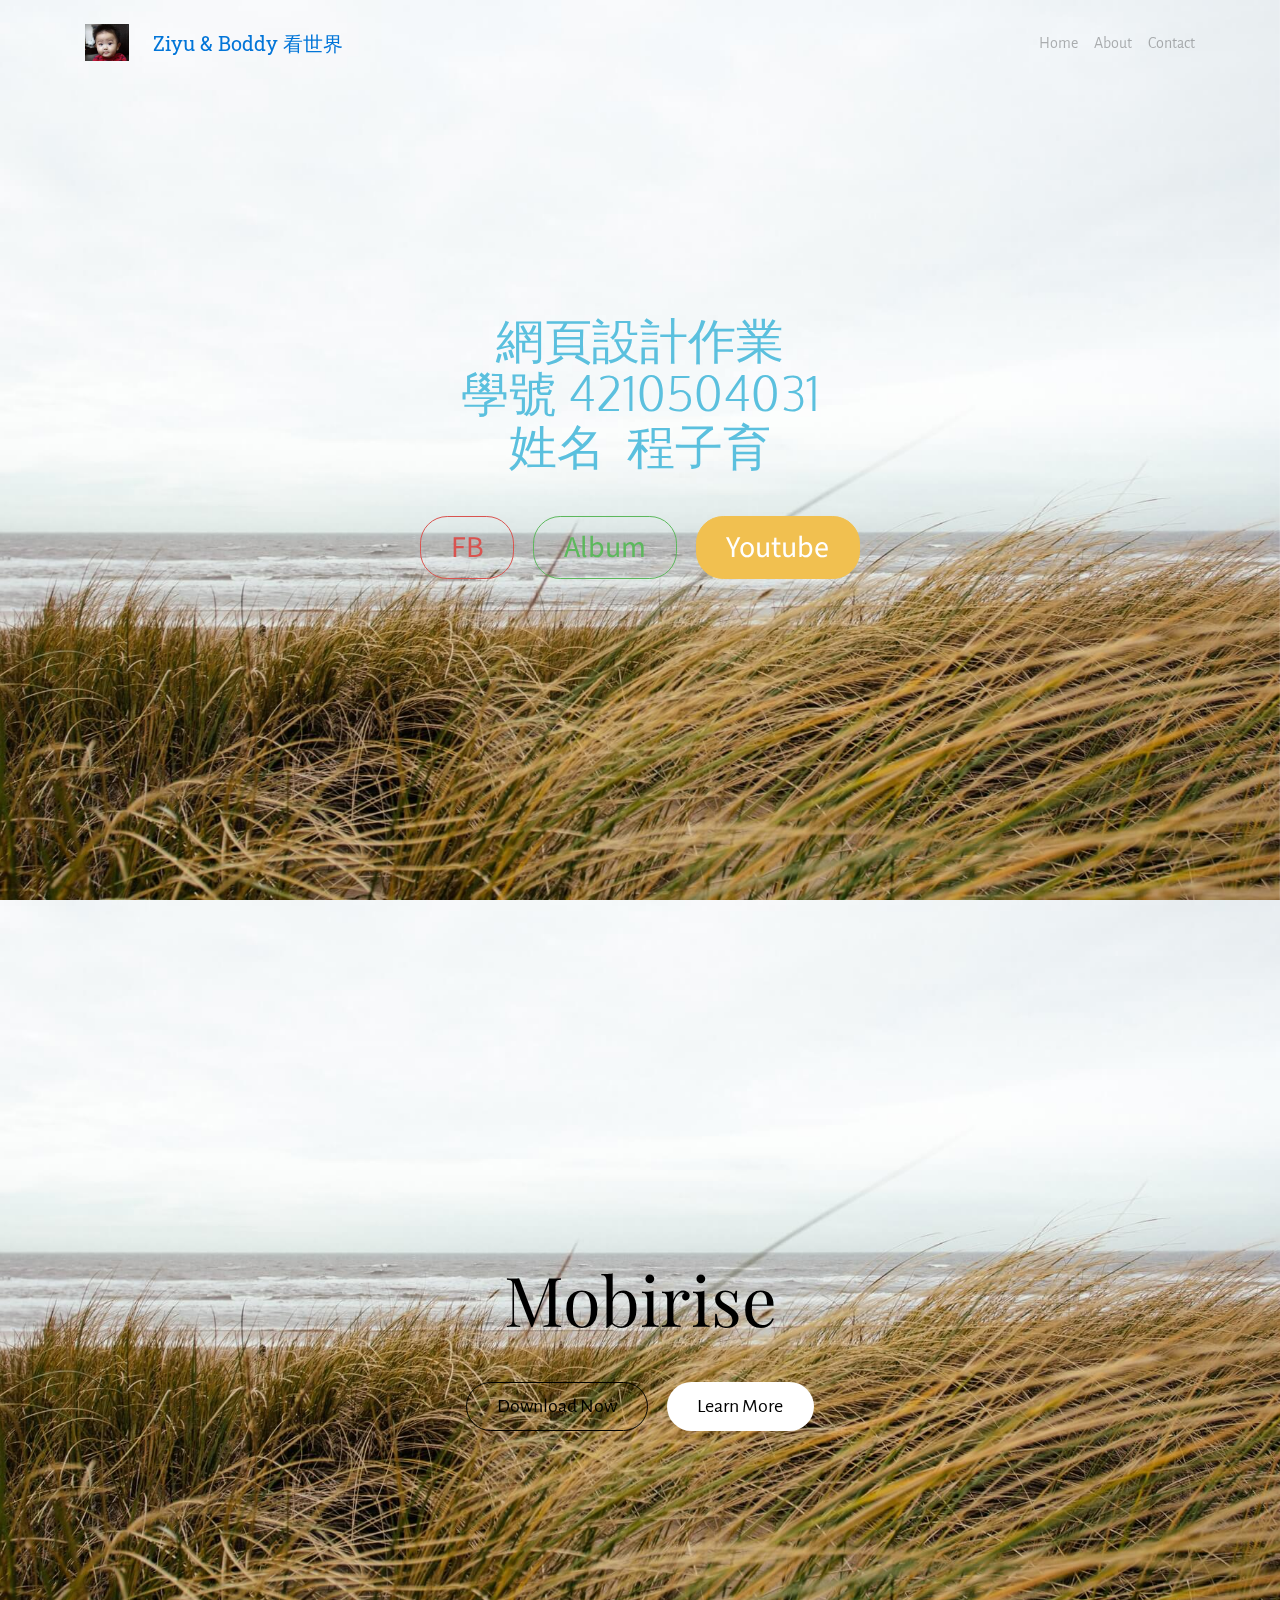
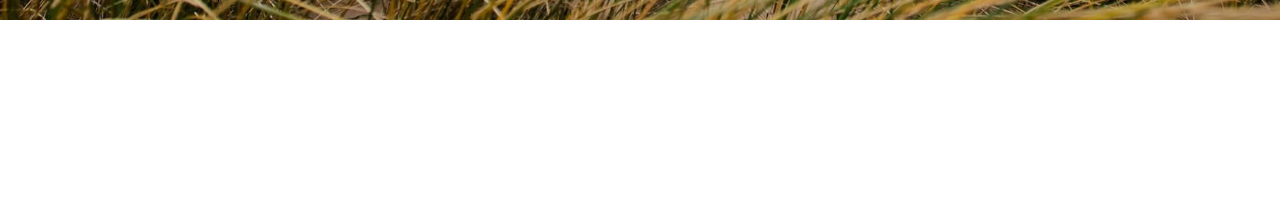
<file: index.html>
<!DOCTYPE html>
<html>
<head>
  <!-- Site made with Mobirise Website Builder v4.3.4, https://mobirise.com -->
  <meta charset="UTF-8">
  <meta http-equiv="X-UA-Compatible" content="IE=edge">
  <meta name="generator" content="Mobirise v4.3.4, mobirise.com">
  <meta name="viewport" content="width=device-width, initial-scale=1">
  <link rel="shortcut icon" href="assets/images/boddy-152x128.jpg" type="image/x-icon">
  <meta name="description" content="">
  <title>Home</title>
  <link rel="stylesheet" href="https://fonts.googleapis.com/css?family=Playfair+Display:400,700&subset=latin,cyrillic">
  <link rel="stylesheet" href="https://fonts.googleapis.com/css?family=Alegreya+Sans:400,700&subset=latin,vietnamese,latin-ext">
  <link rel="stylesheet" href="assets/tether/tether.min.css">
  <link rel="stylesheet" href="assets/bootstrap/css/bootstrap.min.css">
  <link rel="stylesheet" href="assets/puritym/css/style.css">
  <link rel="stylesheet" href="assets/mobirise/css/mbr-additional.css" type="text/css">
  
  
  
</head>
<body>
<nav class="navbar navbar-light mbr-navbar navbar-transparent navbar-fixed-top" id="menu-1" data-rv-view="8">
    <div class="container">
        <button class="navbar-toggler pull-right hidden-md-up" type="button" data-toggle="collapse" data-target="#exCollapsingNavbar2">
            <div class="hamburger-icon"></div>
        </button>

        <div class="clearfix"></div>
        <div class="collapse navbar-toggleable-sm" id="exCollapsingNavbar2">
            <span class="navbar-logo"><a href="https://mobirise.com"><img src="assets/images/boddy-152x128.jpg" alt="Mobirise"></a></span>
            <span><a class="navbar-brand text-primary" href="https://mobirise.com">Ziyu &amp; Boddy 看世界</a></span>

            

            <ul class="nav navbar-nav pull-xs-right"><li class="nav-item"><a class="nav-link" href="https://mobirise.com">Home</a></li><li class="nav-item"><a class="nav-link" href="https://mobirise.com">About</a></li><li class="nav-item"><a class="nav-link" href="https://mobirise.com">Contact</a></li></ul>
        </div>
    </div>
</nav>

<section class="mbr-section mbr-section-full mbr-parallax-background mbr-after-navbar" id="header1-4" data-rv-view="10" style="background-image: url(assets/images/photo-1.jpg);">
    <div class="mbr-table-cell">
        
        <div class="container">
            <div class="row">
                <div class="col-md-8 col-md-offset-2 text-xs-center">

                    <h1 class="mbr-section-title display-1">網頁設計作業<br>學號 4210504031<br>姓名 &nbsp;程子育</h1>
                    
                    <div class="mbr-buttons--center"><a class="btn btn-lg btn-danger-outline btn-danger" href="https://www.facebook.com/profile.php?id=1136673496" target="_blank">FB</a>  <a class="btn btn-lg btn-success-outline btn-success" href="https://www.facebook.com/profile.php?id=1136673496&lst=1136673496%3A1136673496%3A1508035494&sk=photos">Album</a> <a class="btn btn-lg btn-warning" href="https://www.youtube.com/" target="_blank">Youtube</a></div>
                </div>
            </div>
        </div>
        <a class="mbr-arrow" href="#header1-5"><i class="fa fa-angle-down"></i></a>
    </div>
</section>

<section class="mbr-section mbr-section-full mbr-parallax-background" id="header1-5" data-rv-view="13" style="background-image: url(assets/images/photo-1.jpg);">
    <div class="mbr-table-cell">
        
        <div class="container">
            <div class="row">
                <div class="col-md-8 col-md-offset-2 text-xs-center">

                    <h1 class="mbr-section-title display-1">Mobirise</h1>
                    
                    <div class="mbr-buttons--center"><a class="btn btn-lg btn-secondary-outline" href="https://mobirise.com">Download Now</a> <a class="btn btn-lg btn-white" href="https://mobirise.com">Learn More</a></div>
                </div>
            </div>
        </div>
        <a class="mbr-arrow" href="#next"><i class="fa fa-angle-down"></i></a>
    </div>
</section>


  <script src="assets/web/assets/jquery/jquery.min.js"></script>
  <script src="assets/tether/tether.min.js"></script>
  <script src="assets/bootstrap/js/bootstrap.min.js"></script>
  <script src="assets/smooth-scroll/SmoothScroll.js"></script>
  <script src="assets/jarallax/jarallax.js"></script>
  <script src="assets/puritym/js/script.js"></script>
  
  
</body>
</html>
</file>
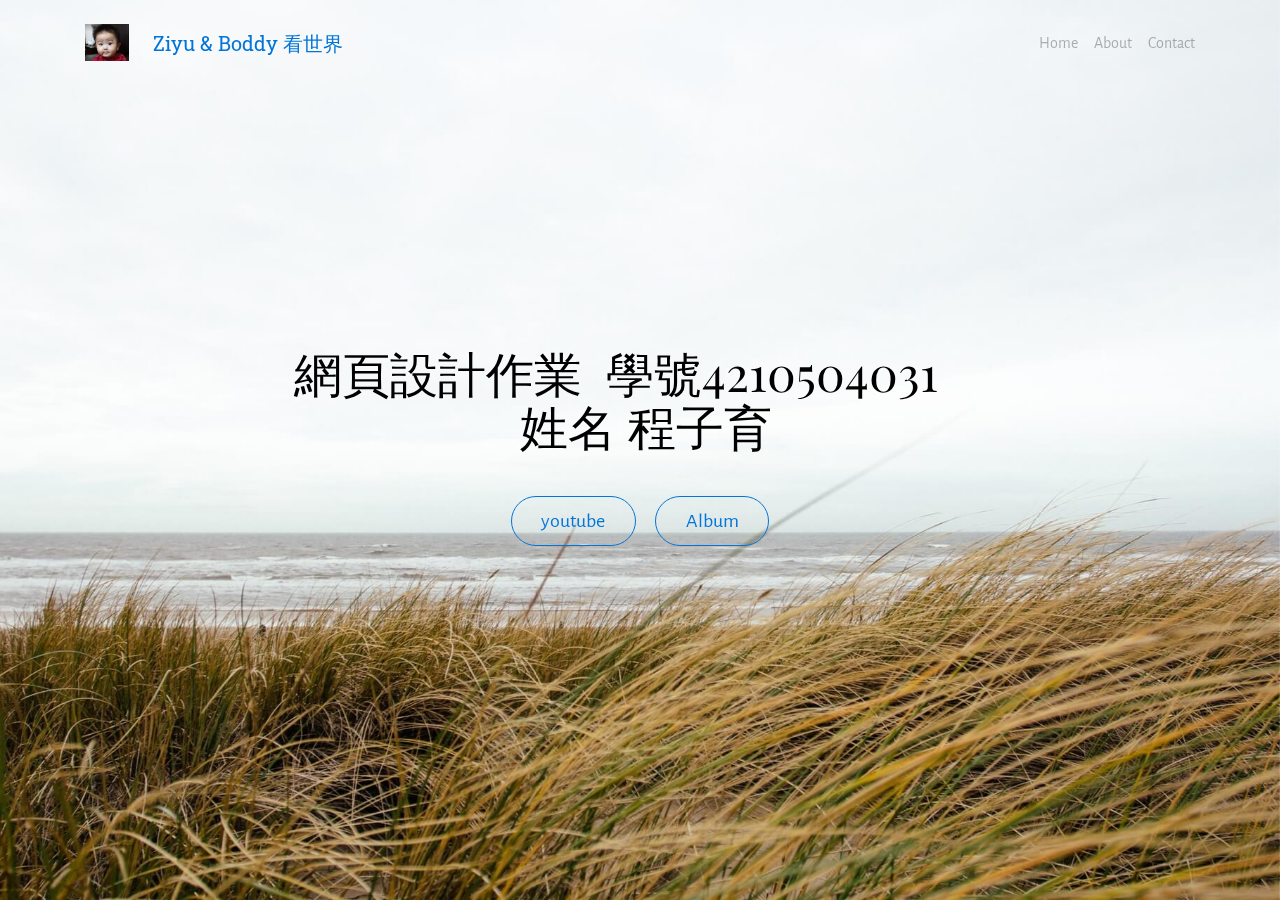
<file: page1.html>
<!DOCTYPE html>
<html>
<head>
  <!-- Site made with Mobirise Website Builder v4.3.4, https://mobirise.com -->
  <meta charset="UTF-8">
  <meta http-equiv="X-UA-Compatible" content="IE=edge">
  <meta name="generator" content="Mobirise v4.3.4, mobirise.com">
  <meta name="viewport" content="width=device-width, initial-scale=1">
  <link rel="shortcut icon" href="assets/images/boddy-152x128.jpg" type="image/x-icon">
  <meta name="description" content="">
  <title>Ziyu</title>
  <link rel="stylesheet" href="https://fonts.googleapis.com/css?family=Playfair+Display:400,700&subset=latin,cyrillic">
  <link rel="stylesheet" href="https://fonts.googleapis.com/css?family=Alegreya+Sans:400,700&subset=latin,vietnamese,latin-ext">
  <link rel="stylesheet" href="assets/tether/tether.min.css">
  <link rel="stylesheet" href="assets/bootstrap/css/bootstrap.min.css">
  <link rel="stylesheet" href="assets/puritym/css/style.css">
  <link rel="stylesheet" href="assets/mobirise/css/mbr-additional.css" type="text/css">
  
  
  
</head>
<body>
<nav class="navbar navbar-light mbr-navbar navbar-transparent navbar-fixed-top" id="menu-2" data-rv-view="16">
    <div class="container">
        <button class="navbar-toggler pull-right hidden-md-up" type="button" data-toggle="collapse" data-target="#exCollapsingNavbar2">
            <div class="hamburger-icon"></div>
        </button>

        <div class="clearfix"></div>
        <div class="collapse navbar-toggleable-sm" id="exCollapsingNavbar2">
            <span class="navbar-logo"><a href="https://mobirise.com"><img src="assets/images/boddy-152x128.jpg" alt="Mobirise"></a></span>
            <span><a class="navbar-brand text-primary" href="https://mobirise.com">Ziyu &amp; Boddy 看世界</a></span>

            

            <ul class="nav navbar-nav pull-xs-right"><li class="nav-item"><a class="nav-link" href="https://mobirise.com">Home</a></li><li class="nav-item"><a class="nav-link" href="https://mobirise.com">About</a></li><li class="nav-item"><a class="nav-link" href="https://mobirise.com">Contact</a></li></ul>
        </div>
    </div>
</nav>

<section class="mbr-section mbr-section-full mbr-parallax-background mbr-after-navbar" id="header1-3" data-rv-view="18" style="background-image: url(assets/images/photo-1.jpg);">
    <div class="mbr-table-cell">
        
        <div class="container">
            <div class="row">
                <div class="col-md-8 col-md-offset-2 text-xs-center">

                    <h1 class="mbr-section-title display-1">網頁設計作業 &nbsp;學號4210504031 &nbsp; &nbsp; &nbsp;姓名 程子育</h1>
                    
                    <div class="mbr-buttons--center"><a class="btn btn-lg btn-primary-outline btn-primary" href="https://www.youtube.com/?gl=TW&hl=zh-tw" target="_blank">youtube</a>    <a class="btn btn-lg btn-primary-outline btn-primary" href="https://mobirise.com">Album</a></div>
                </div>
            </div>
        </div>
        <a class="mbr-arrow" href="#next"><i class="fa fa-angle-down"></i></a>
    </div>
</section>


  <script src="assets/web/assets/jquery/jquery.min.js"></script>
  <script src="assets/tether/tether.min.js"></script>
  <script src="assets/bootstrap/js/bootstrap.min.js"></script>
  <script src="assets/smooth-scroll/SmoothScroll.js"></script>
  <script src="assets/jarallax/jarallax.js"></script>
  <script src="assets/puritym/js/script.js"></script>
  
  
</body>
</html>
</file>
<file: assets/mobirise/css/mbr-additional.css>
@import url(https://fonts.googleapis.com/css?family=Roboto+Slab:400,300,700);
@import url(https://fonts.googleapis.com/css?family=Oxygen:400,300,700);
@import url(https://fonts.googleapis.com/css?family=Source+Sans+Pro:400,300,700);



#menu-1 .navbar-toggler {
  color: #000;
}
#menu-1 .navbar-brand {
  font-family: 'Roboto Slab', serif;
}
#header1-4 H1 {
  color: #5bc0de;
  text-align: center;
  font-family: 'Oxygen', sans-serif;
  font-size: 48px;
}
#header1-4 .btn {
  font-size: 30px;
  font-family: 'Source Sans Pro', sans-serif;
}

#menu-2 .navbar-toggler {
  color: #000;
}
#menu-2 .navbar-brand {
  font-family: 'Roboto Slab', serif;
}
#header1-3 H1 {
  font-size: 48px;
}
</file>
<file: assets/puritym/css/style.css>
.engine {
	position: absolute;
	text-indent: -2400px;
	text-align: center;
	padding: 0;
	top: 0;
	left: -2400px;
}/**
 * BOOTSTRAP CUSTOM
 */
.container {
  position: relative; }

.btn {
  margin-bottom: 0.5rem; }
  .btn + .btn {
    margin-left: 1rem; }

.btn-white {
  background: #fff;
  color: inherit; }

.btn-black {
  background: #000;
  color: #fff; }

.btn-social,
.btn-social:hover,
.btn-social:active,
.btn-social:focus {
  color: #fff; }

.display-1 {
  font-size: 4.3rem;
  margin-top: 3.9rem;
  margin-bottom: 2.8rem; }

.display-2 {
  font-size: 3.5rem;
  margin-top: 3.5rem;
  margin-bottom: 2.5rem; }

.display-3 {
  font-size: 2.8rem;
  margin-top: 3.2rem;
  margin-bottom: 2rem; }

.display-4 {
  font-size: 2.3rem;
  margin-top: 2.3rem;
  margin-bottom: 1.8rem; }

p.lead,
.lead p {
  margin-bottom: 2rem; }

.card .card-img-top {
  width: 100%; }

.card-block {
  background-color: #fff; }

@media (min-width: 768px) {
  .col-md-4:nth-of-type(3n+1) {
    clear: left; } }
@media (min-width: 544px) and (max-width: 767px) {
  .col-md-4:nth-of-type(odd) {
    clear: left; } }
.row.no-gutter {
  margin-left: 0;
  margin-right: 0; }

.row.no-gutter > [class*=col-]:not(:first-child),
.row.no-gutter > [class*=col-]:not(:last-child) {
  padding-right: 0;
  padding-left: 0; }

blockquote {
  padding: .5rem 1rem;
  margin: 0 0 1rem;
  margin-bottom: 1rem;
  font-size: 1.25rem;
  border-left: .25rem solid #f1c050; }

/**
 * TYPOGRAPHY
 */
body {
  font-family: "Alegreya Sans", sans-serif; }

h1, h2, h3, h4, h5, h6,
.h1, .h2, .h3, .h4, .h5, .h6,
.display-1, .display-2, .display-3, .display-4 {
  font-family: "Playfair Display", sans-serif; }

/**
 * MAPS
 */
@-webkit-keyframes mapCircleLoading {
  from {
    -webkit-transform: rotate(0deg); }
  to {
    -webkit-transform: rotate(359deg); } }
@keyframes mapCircleLoading {
  from {
    transform: rotate(0deg); }
  to {
    transform: rotate(359deg); } }
.mbr-map {
  position: relative; }
  .mbr-map iframe {
    height: 100%;
    width: 100%; }
  .mbr-map [data-state-details] {
    color: #6b6763;
    font-family: "Alegreya Sans", sans-serif;
    font-size: 1.25rem;
    height: 1.5em;
    margin-top: -0.75em;
    padding-left: 20px;
    padding-right: 20px;
    position: absolute;
    text-align: center;
    top: 50%;
    width: 100%; }
  .mbr-map[data-state] {
    background: #e9e5dc; }
  .mbr-map[data-state="loading"] [data-state-details] {
    display: none; }
  .mbr-map[data-state="loading"]::after {
    content: "";
    -webkit-animation: mapCircleLoading .6s infinite linear;
    animation: mapCircleLoading .6s infinite linear;
    border-radius: 50%;
    border: 6px rgba(255, 255, 255, 0.35) solid;
    border-top-color: #fff;
    height: 40px;
    left: 50%;
    margin-left: -20px;
    margin-top: -20px;
    position: absolute;
    top: 50%;
    width: 40px; }

/**
 * SECTIONS
 */
.mbr-section {
  position: relative;
  padding-top: 9rem;
  padding-bottom: 9rem;
  background-position: 50% 50%;
  background-repeat: no-repeat;
  background-size: cover; }

.mbr-section-full {
  display: table;
  width: 100%;
  height: 100vh;
  padding-top: 0;
  padding-bottom: 0; }

.mbr-section-small {
  padding-top: 4.5rem;
  padding-bottom: 4.5rem; }

.mbr-section-nopadding {
  padding-top: 0;
  padding-bottom: 0; }

.mbr-section-title {
  margin-top: 0; }

.mbr-table {
  display: table; }

.mbr-table-cell {
  position: relative;
  display: table-cell;
  vertical-align: middle;
  padding-top: 9rem;
  padding-bottom: 9rem; }

.mbr-table-cell-lg {
  position: relative;
  display: table-cell;
  vertical-align: middle;
  padding-top: 0;
  padding-bottom: 0;
  float: none; }

@media (max-width: 991px) {
  .mbr-table-cell-lg {
    display: block; } }
.mbr-inner-padding {
  padding: 4rem; }

/* footer */
.mbr-footer {
  color: #fff; }
  .mbr-footer .mbr-map,
  .mbr-footer .mbr-google-map {
    height: 300px; }
  .mbr-footer .form-control {
    color: #fff;
    background-color: #26272c;
    border-color: #1b1c20; }
  .mbr-footer ul {
    list-style-type: none;
    padding: 0; }
    .mbr-footer ul li {
      position: relative;
      padding-left: 1.2rem; }
      .mbr-footer ul li:before {
        content: '';
        position: absolute;
        margin-left: -1.2rem;
        width: 10px;
        height: 1px;
        top: 50%;
        background-color: #fff; }

footer.mbr-footer {
  padding-top: 3rem;
  padding-bottom: 2rem; }

/**
 * NAVBAR
 */
.mbr-navbar {
  position: absolute;
  top: 0;
  right: 0;
  left: 0;
  padding: 1.5rem 1rem;
  background-color: #fff;
  z-index: 1030; }
  .mbr-navbar.navbar-fixed-top {
    position: fixed; }
  .mbr-navbar.navbar-transparent {
    background-color: transparent; }
  .mbr-navbar .navbar-logo {
    margin-right: 1.5rem;
    float: left; }
  .mbr-navbar .navbar-logo,
  .mbr-navbar .navbar-logo img {
    height: 37px; }
  .mbr-navbar .navbar-brand {
    margin-right: 1.5rem; }
  .mbr-navbar .navbar-divider,
  .mbr-navbar .navbar-nav .nav-item + .nav-item,
  .mbr-navbar .navbar-nav .nav-link + .nav-link {
    margin-left: 1rem; }
  .mbr-navbar .navbar-nav + .navbar-nav {
    margin-right: 20px; }

.mbr-navbar .hamburger-icon, .navbar-dropdown .hamburger-icon {
  content: "";
  width: 16px;
  -webkit-box-shadow: 0 -6px 0 1px,0 0 0 1px,0 6px 0 1px;
  -moz-box-shadow: 0 -6px 0 1px,0 0 0 1px,0 6px 0 1px;
  box-shadow: 0 -6px 0 1px,0 0 0 1px,0 6px 0 1px; }

/**
 * HELPERS
 */
/* Colors */
.text-white {
  color: #fff !important; }

.text-black {
  color: #000 !important; }

/**
 * Mobirise Classes
 */
.mbr-after-navbar:before {
  content: "";
  display: block;
  height: 54px; }

.mbr-section__container--first {
  padding-bottom: 1rem; }

.mbr-section__container--middle {
  padding-top: 1rem;
  padding-bottom: 1rem; }

.mbr-section__container--last {
  padding-top: 1rem; }

.mbr-overlay,
.mbr-background-video,
.mbr-background-video-preview {
  position: absolute;
  bottom: 0;
  left: 0;
  right: 0;
  top: 0; }

.mbr-overlay {
  background-color: #fff;
  opacity: 0.5;
  z-index: 1; }
  .mbr-overlay ~ * {
    z-index: 2; }

.mbr-background-video-preview {
  z-index: 0 !important; }

.mbr-figure {
  display: block;
  overflow: hidden;
  position: relative;
  width: 100%;
  margin: 0; }
  .mbr-figure img, .mbr-figure iframe {
    display: block;
    width: 100%; }
  .mbr-figure .mbr-figure-caption {
    width: 100%;
    padding: 1.5rem 0;
    background-color: #FFF8E0; }
  .mbr-figure .mbr-figure-caption-over {
    position: absolute;
    bottom: 0;
    background-color: rgba(255, 255, 255, 0.5); }

.mbr-map,
.mbr-google-map {
  height: 400px; }

.mbr-arrow {
  position: absolute;
  text-align: center;
  font-size: 35px;
  bottom: 71px;
  left: 50%;
  width: 30px;
  margin-left: -15px;
  line-height: 1px;
  padding: 0 20px;
  -webkit-animation: floating-arrow 1.6s infinite ease-in-out 0s;
  -o-animation: floating-arrow 1.6s infinite ease-in-out 0s;
  animation: floating-arrow 1.6s infinite ease-in-out 0s; }
  .mbr-arrow, .mbr-arrow:hover, .mbr-arrow:focus {
    color: inherit; }

@-webkit-keyframes floating-arrow {
  from {
    -webkit-transform: translateY(0);
    transform: translateY(0); }
  65% {
    -webkit-transform: translateY(11px);
    transform: translateY(11px); }
  to {
    -webkit-transform: translateY(0);
    transform: translateY(0); } }
@-o-keyframes floating-arrow {
  from {
    -webkit-transform: translateY(0);
    transform: translateY(0); }
  65% {
    -webkit-transform: translateY(11px);
    transform: translateY(11px); }
  to {
    -webkit-transform: translateY(0);
    transform: translateY(0); } }
@keyframes floating-arrow {
  from {
    -webkit-transform: translateY(0);
    transform: translateY(0); }
  65% {
    -webkit-transform: translateY(11px);
    transform: translateY(11px); }
  to {
    -webkit-transform: translateY(0);
    transform: translateY(0); } }
@media (max-width: 767px) {
  .mbr-arrow {
    bottom: 41px; } }
@media (max-width: 320px) {
  .mbr-arrow {
    bottom: 21px;
    text-align: center; } }
@media all and (device-width: 320px) and (device-height: 568px) and (orientation: portrait) {
  .mbr-arrow {
    bottom: 31px; } }
/*-------

   Slider

-------*/
.mbr-slider .carousel-inner > .active,
.mbr-slider .carousel-inner > .next,
.mbr-slider .carousel-inner > .prev {
  display: table; }

.mbr-slider .carousel-control {
  background-image: none;
  width: 54px;
  height: 54px;
  top: 50%;
  margin-top: -27px;
  line-height: 54px;
  border-radius: 27px;
  color: inherit;
  background: #fff;
  border: 1px solid #000;
  opacity: 1;
  text-shadow: none;
  z-index: 5;
  -webkit-transition: all 0.2s ease-in-out 0s;
  -o-transition: all 0.2s ease-in-out 0s;
  transition: all 0.2s ease-in-out 0s; }

.mbr-slider .carousel-control .icon-next,
.mbr-slider .carousel-control .icon-prev {
  margin-top: -18px;
  font-size: 30px; }

.mbr-slider .carousel-control.left {
  margin-left: 2rem; }

.mbr-slider .carousel-control.right {
  margin-right: 2rem; }

.mbr-slider .carousel-control:hover {
  background: #000;
  color: #fff; }

.mbr-slider .carousel-indicators {
  bottom: 0; }

.mbr-slider .carousel-indicators li,
.mbr-slider .carousel-indicators .active {
  width: 15px;
  height: 15px;
  margin: 3px;
  border: 1px solid #000; }

.mbr-slider .carousel-indicators .active {
  background-color: #000; }

.mbr-slider .mbr-overlay {
  z-index: 0; }

@media (max-width: 767px) {
  .mbr-slider .carousel-control {
    top: auto;
    bottom: 20px; }

  .mbr-slider > .container .carousel-control {
    margin-bottom: 0px; } }
/* boxed slider */
.mbr-slider > .boxed-slider {
  position: relative;
  padding: 93px 0; }

.mbr-slider > .boxed-slider > div {
  position: relative; }

.mbr-slider > .container img {
  width: 100%; }

.mbr-slider > .container img + .row {
  position: absolute;
  top: 50%;
  left: 0;
  right: 0;
  -webkit-transform: translateY(-50%);
  -moz-transform: translateY(-50%);
  transform: translateY(-50%); }

.mbr-slider .mbr-section {
  padding: 0;
  background-attachment: scroll; }

.mbr-slider .mbr-table-cell {
  padding: 0; }

.mbr-slider > .container .carousel-indicators {
  margin-bottom: 3px; }

/* article slider */
.mbr-slider > .article-slider .mbr-section,
.mbr-slider > .article-slider .mbr-section .mbr-table-cell {
  padding-top: 0;
  padding-bottom: 0; }

/*-------

   Gallery

-------*/
.mbr-gallery .mbr-gallery-item {
  position: relative;
  display: inline-block;
  width: 25%; }
  @media (max-width: 768px) {
    .mbr-gallery .mbr-gallery-item {
      width: 50%; } }
  @media (max-width: 400px) {
    .mbr-gallery .mbr-gallery-item {
      width: 100%; } }

.mbr-gallery .mbr-gallery-item > a {
  position: relative;
  display: block;
  background: #fff;
  outline: none; }

.mbr-gallery .mbr-gallery-item img {
  width: 100%;
  opacity: 1;
  -webkit-transition: .2s opacity ease-in-out;
  transition: .2s opacity ease-in-out; }

.mbr-gallery .mbr-gallery-item > a:hover img {
  opacity: 0.9; }

.mbr-gallery .mbr-gallery-item .icon {
  position: absolute;
  font-size: 30px;
  top: 50%;
  left: 50%;
  color: #000;
  opacity: 0;
  -webkit-transform: translateX(-50%) translateY(-50%);
  transform: translateX(-50%) translateY(-50%);
  -webkit-transition: .2s opacity ease-in-out;
  transition: .2s opacity ease-in-out; }

.mbr-gallery .mbr-gallery-item > a:hover .icon {
  opacity: 1; }

/* remove spacing */
.mbr-gallery .mbr-gallery-row.no-gutter {
  margin: 0; }

.mbr-gallery .mbr-gallery-row.no-gutter .mbr-gallery-item {
  padding: 0; }

/* container */
.mbr-gallery .container.mbr-gallery-layout-default {
  padding: 93px 0; }

/* fix horizontal scrollbar */
.mbr-gallery .mbr-gallery-layout-default,
.mbr-gallery .mbr-gallery-layout-article {
  overflow: hidden; }

/* lightbox */
.mbr-gallery .modal {
  position: fixed;
  overflow: hidden;
  padding-right: 0 !important; }

.mbr-gallery .modal-body {
  padding: 0; }

.mbr-gallery .modal-body img {
  width: 100%; }

.mbr-gallery .modal .close {
  position: absolute;
  background-image: none;
  font-size: 20px;
  width: 54px;
  height: 54px;
  border-radius: 27px;
  color: #000;
  top: 2rem;
  right: 2rem;
  line-height: 54px;
  opacity: 1;
  border: 1px solid #000;
  text-align: center;
  text-shadow: none;
  z-index: 5;
  -webkit-transition: all 0.2s ease-in-out 0s;
  -o-transition: all 0.2s ease-in-out 0s;
  transition: all 0.2s ease-in-out 0s; }

.mbr-gallery .modal .close:hover {
  background: #000;
  color: #fff; }

/* modal back color opacity */
.modal-backdrop.in {
  opacity: 0.8;
  filter: alpha(opacity=80); }

@media (max-width: 768px) {
  .mbr-gallery .modal-dialog {
    margin: 10px auto; }

  .mbr-gallery .carousel-indicators,
  .mbr-gallery .carousel-control,
  .mbr-gallery .modal .close {
    position: fixed; } }
/* fix fade in effect */
.mbr-gallery .modal.fade .modal-dialog {
  margin-top: -100px;
  -webkit-transition: margin-top 0.3s ease-out;
  -moz-transition: margin-top 0.3s ease-out;
  -o-transition: margin-top 0.3s ease-out;
  transition: margin-top 0.3s ease-out; }

.mbr-gallery .modal.in .modal-dialog,
.mbr-gallery .modal.fade .modal-dialog {
  -webkit-transform: none;
  -ms-transform: none;
  -o-transform: none;
  transform: none; }

.mbr-gallery .modal.in .modal-dialog {
  margin-top: 30px; }

/* iconfont default styling */
/* for buttons */
.mbr-iconfont.mbr-iconfont-btn,
.mbr-buttons__btn .mbr-iconfont {
  padding-right: 0.3em;
  font-size: 1.5em;
  line-height: 0.5em;
  vertical-align: text-bottom;
  position: relative;
  top: -0.1em;
  text-decoration: none; }

/* menu links */
.mbr-iconfont.mbr-iconfont-btn-parent,
.mbr-buttons__link .mbr-iconfont {
  padding-right: 0.3em;
  font-size: 1.3em;
  top: -0.2em;
  position: relative;
  vertical-align: middle; }

/* msg-box4 */
.mbr-iconfont.mbr-iconfont-msg-box4,
.mbr-iconfont.mbr-iconfont-msg-box5 {
  font-size: 357px;
  text-decoration: none;
  color: #000; }

/*menu logo */
.mbr-iconfont.mbr-iconfont-menu,
.mbr-iconfont.mbr-iconfont-ext__menu {
  font-size: 37px;
  text-decoration: none;
  color: rgba(0, 0, 0, 0.8); }

/* contacts1 */
.mbr-iconfont.mbr-iconfont-contacts1 {
  font-size: 119px;
  text-decoration: none;
  color: #9C9C9C; }

.mbr-iconfont.mbr-iconfont-features1 {
  font-size: 140px;
  text-decoration: none;
  text-align: center;
  display: block;
  margin-top: 0.2em; }

/*image-resize*/
.image-size .mbr-figure {
  text-align: center; }

@media (max-width: 991px) {
  .image-size {
    width: 100% !important; }
    .image-size .mbr-iconfont {
      font-size: 260px !important; } }

/*# sourceMappingURL=style.css.map */
</file>
